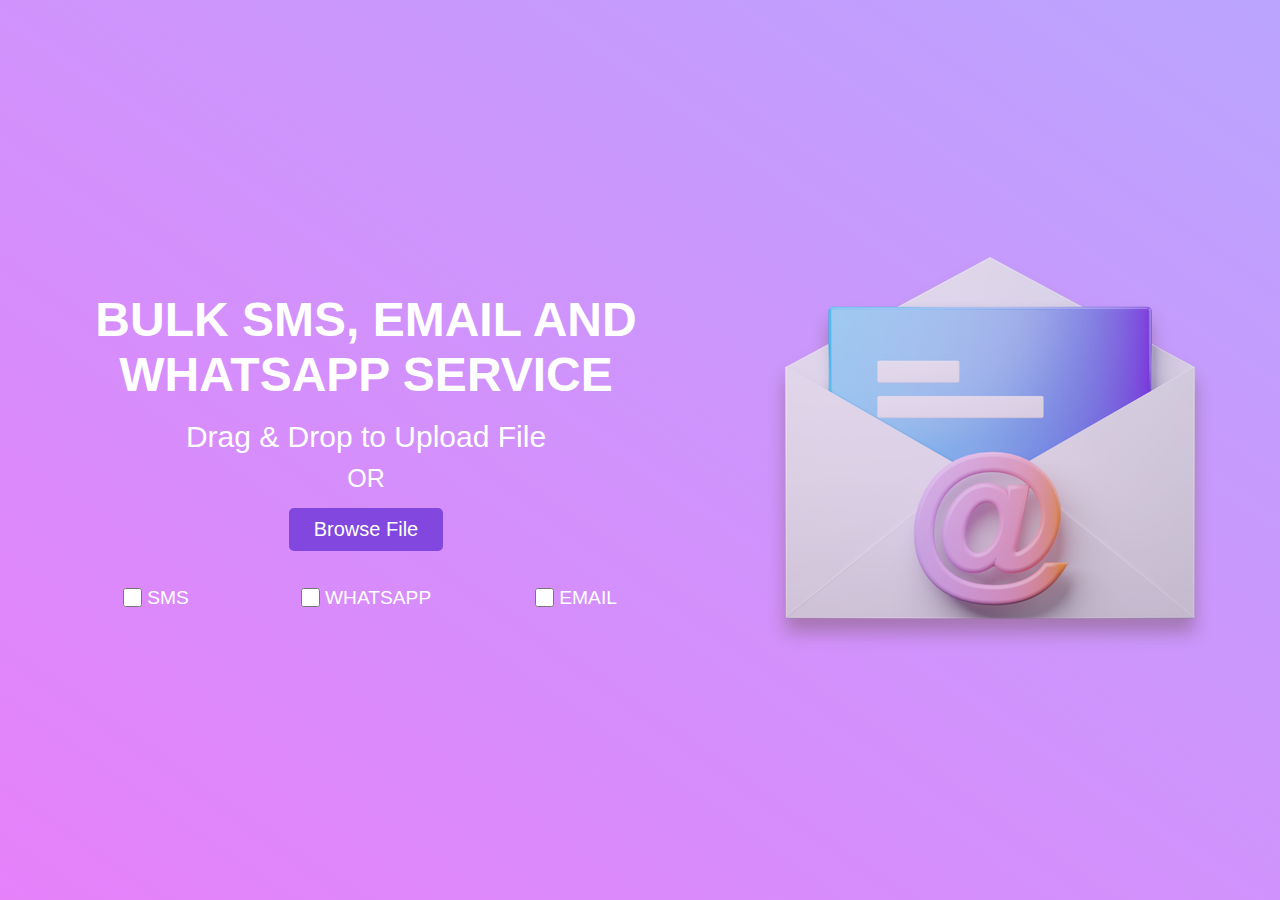
<file: index.htm>
<!DOCTYPE html>
<html lang="en">

<head>
    <meta charset="UTF-8">
    <meta http-equiv="X-UA-Compatible" content="IE=edge">
    <meta name="viewport" content="width=device-width, initial-scale=1.0">
    <title>Bulk SMS and Email Service</title>
    <link rel="stylesheet" href="./Files/style.css">
</head>

<body>
    <main>
        <section>
            <div class="drag-area">
                <h1>BULK SMS, EMAIL AND</h1>
                <h1>WHATSAPP SERVICE</h1>
                <br>
                <header>Drag & Drop to Upload File</header>
                <span>OR</span>
                <button>Browse File</button>
                <input type="file" hidden>
                <br><br>
                <div id="sending_option">
                    <div id="child1" class="sending_option_childs">
                        <div class="options">
                            <input type="checkbox" value="SMS" name="SMS" id="sms">
                            <label for="SMS">SMS</label>
                        </div>
                    </div>

                    <div id="child2" class="sending_option_childs">
                        <div class="options">
                            <input type="checkbox" value="WHATSAPP" name="WHATSAPP" id="whatsapp">
                            <label for="WHATSAPP">WHATSAPP</label>
                        </div>
                    </div>

                    <div id="child3" class="sending_option_childs">
                        <div class="options">
                            <input type="checkbox" value="EMAIL" name="EMAIL" id="email">
                            <label for="EMAIL">EMAIL</label>
                        </div>
                    </div>
                </div>
            </div>
        </section>
        <section>
            <img src="./Files/image/bulk_sms_email_image.png" alt="Bulk Sms Email Image">
        </section>
    </main>
    <script src="./Files/script.js"></script>
</body>

</html>
</file>
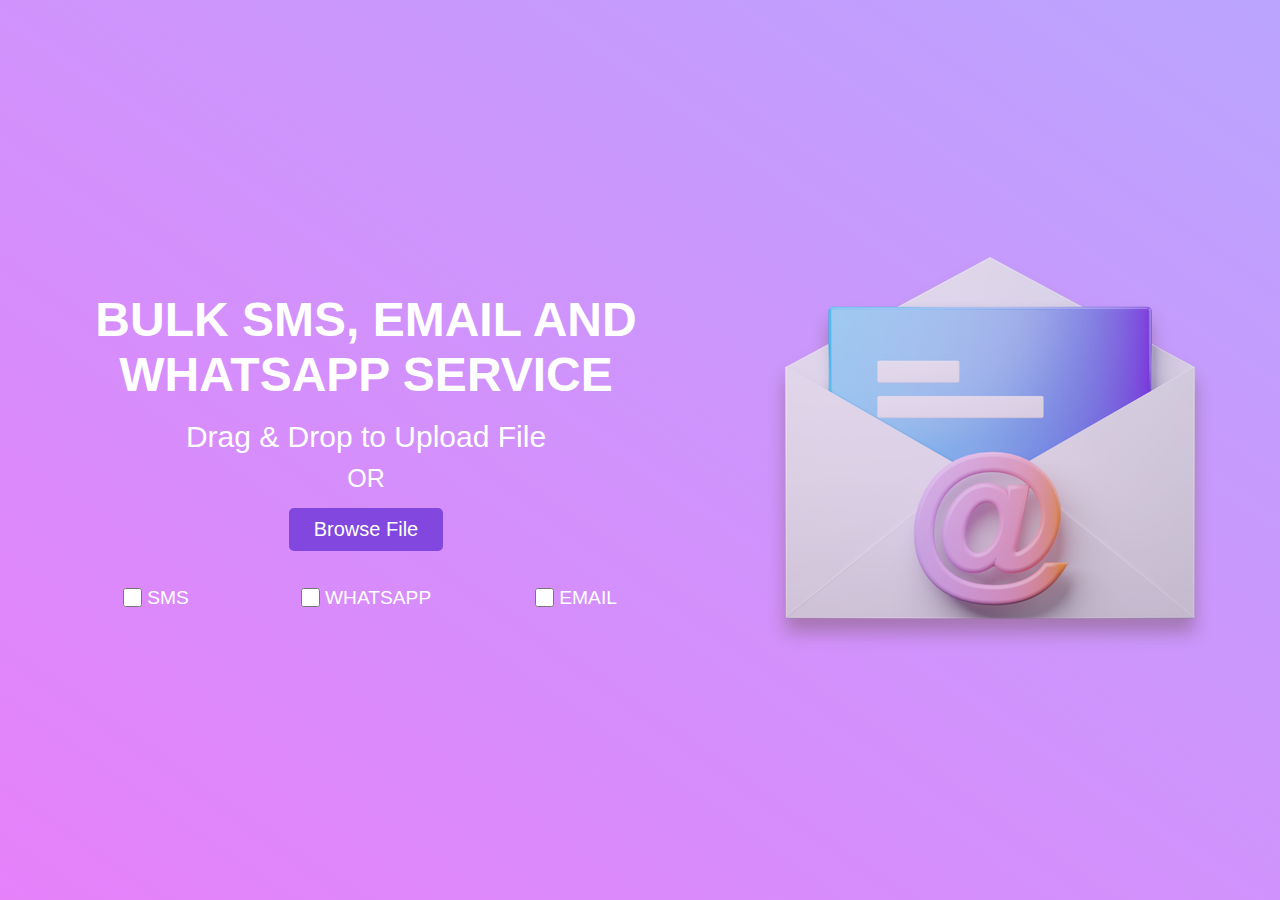
<file: index.html>
<!DOCTYPE html>
<html lang="en">

<head>
    <meta charset="UTF-8">
    <meta http-equiv="X-UA-Compatible" content="IE=edge">
    <meta name="viewport" content="width=device-width, initial-scale=1.0">
    <title>Bulk SMS and Email Service</title>
    <link rel="stylesheet" href="./Files/style.css">
</head>

<body>
    <main>
        <section>
            <div class="drag-area">
                <h1>BULK SMS, EMAIL AND</h1>
                <h1>WHATSAPP SERVICE</h1>
                <br>
                <header>Drag & Drop to Upload File</header>
                <span>OR</span>
                <button>Browse File</button>
                <input type="file" hidden>
                <br><br>
                <div id="sending_option">
                    <div id="child1" class="sending_option_childs">
                        <div class="options">
                            <input type="checkbox" value="SMS" name="SMS" id="sms">
                            <label for="SMS">SMS</label>
                        </div>
                    </div>

                    <div id="child2" class="sending_option_childs">
                        <div class="options">
                            <input type="checkbox" value="WHATSAPP" name="WHATSAPP" id="whatsapp">
                            <label for="WHATSAPP">WHATSAPP</label>
                        </div>
                    </div>

                    <div id="child3" class="sending_option_childs">
                        <div class="options">
                            <input type="checkbox" value="EMAIL" name="EMAIL" id="email">
                            <label for="EMAIL">EMAIL</label>
                        </div>
                    </div>
                </div>
            </div>
        </section>
        <section>
            <img src="./Files/image/bulk_sms_email_image.png" alt="Bulk Sms Email Image">
        </section>
    </main>
    <script src="./Files/script.js"></script>
</body>

</html>
</file>
<file: Files/style.css>
body
{
    margin: 0;
    padding: 0;
}
main
{
    background-image: linear-gradient(to bottom left, #BAA4FE, #E681FA);
    width: 100%;
    height: 100vh;
    display: grid;
    grid-template-columns: 1fr 1fr;
}
section
{
    display: flex;
    align-items: center;
    justify-content: center;
}
section img
{
    opacity: 0.8;
}

/**/
*{
  margin: 0;
  padding: 0;
  box-sizing: border-box;
  font-family: "Poppins", sans-serif;
}
body{
  display: flex;
  align-items: center;
  justify-content: center;
  min-height: 100vh;
  background: #5256ad;
}
main
{
  padding: 0 1rem;
}
.drag-area{
  height: 500px;
  width: 700px;
  border-radius: 5px;
  display: flex;
  align-items: center;
  justify-content: center;
  flex-direction: column;
}
.drag-area h1
{
  font-size: 3rem;
  font-weight: 700;
  color: #fff;
}

.drag-area header{
  font-size: 30px;
  font-weight: 500;
  color: #fff;
}
.drag-area span{
  font-size: 25px;
  font-weight: 500;
  color: #fff;
  margin: 10px 0 15px 0;
}
.drag-area button{
  padding: 10px 25px;
  font-size: 20px;
  font-weight: 500;
  border: none;
  outline: none;
  background: #8147DF;
  color: #fff;
  border-radius: 5px;
  cursor: pointer;
}
.drag-area #sending_option
{
  display: grid;
  width: 90%;
  grid-template-columns:1fr 1fr 1fr;
}
.drag-area #sending_option .sending_option_childs
{
  display: flex;
  justify-content: center;
  color: #fff;
  font-size: 1.2rem;
}
.options
{
  display: flex;
  align-items: center;
}
.drag-area #sending_option input
{
  width: 1.2rem;
  height: 1.2rem;
  margin-right: 5px;
}
section img
{
  filter:drop-shadow(0px 14px 9px rgba(109, 76, 76, 0.525));
}

/**/
</file>
